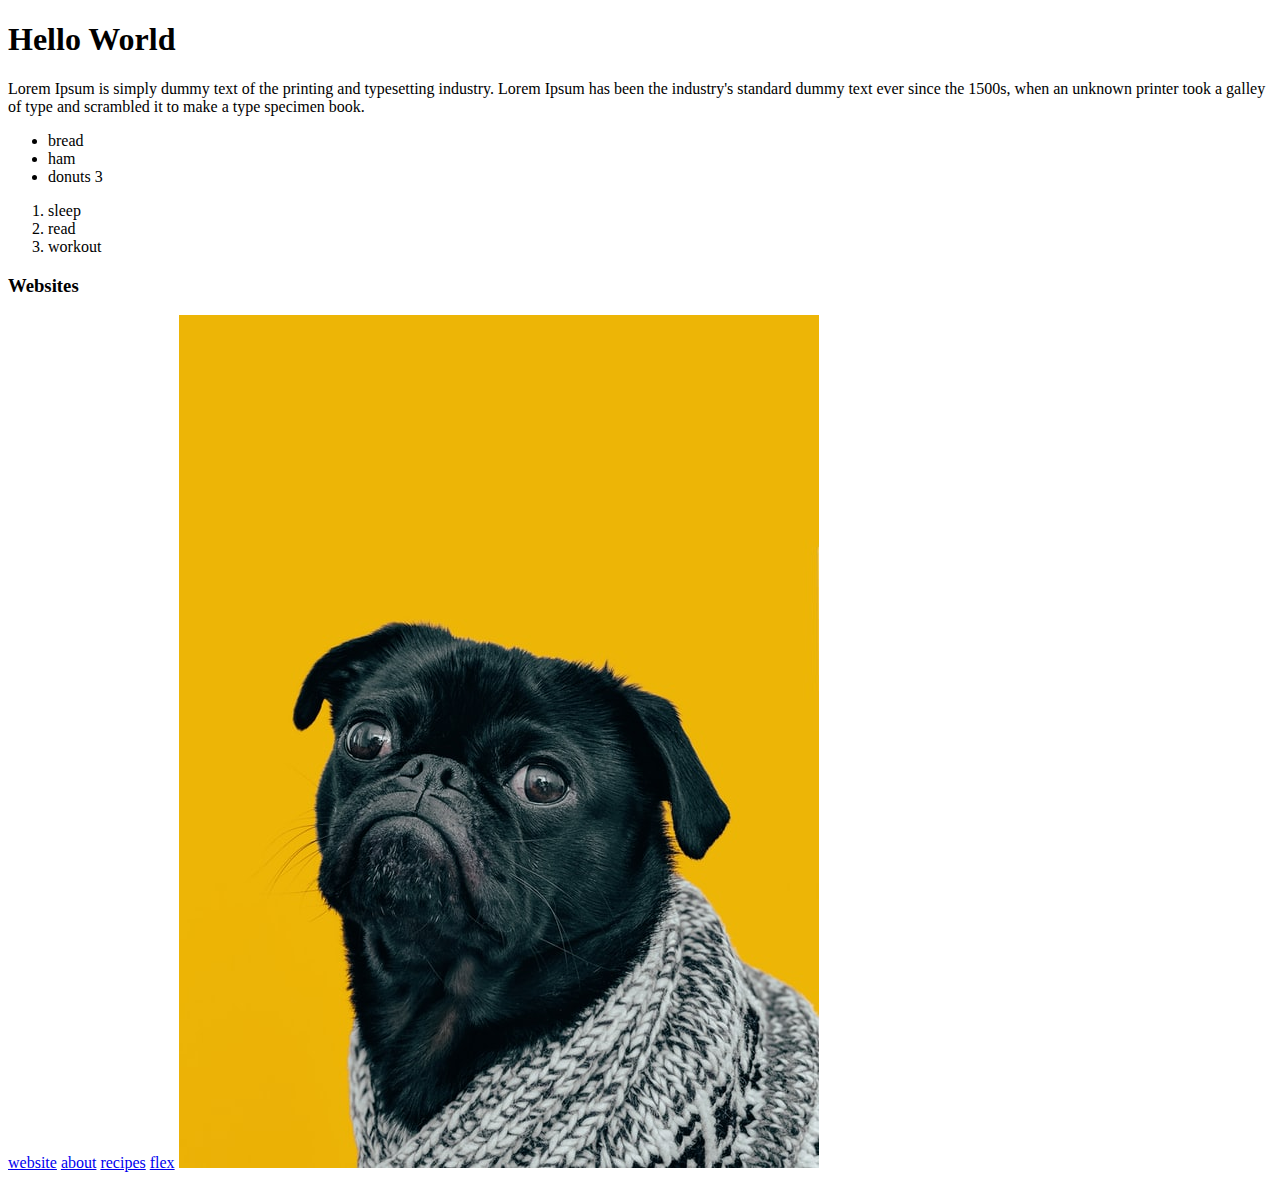
<file: index.html>
<!DOCTYPE html>
<html lang="en">
    <head>
        <meta charset="utf-8">
        <meta http-equiv="X-UA-Compatible" content="IE=edge">
        <meta name="viewport" content="width=device-width, initial-scale=1">
        <title>Home Page</title>
    </head>
    <body>
        <h1> Hello World</h1>

        <p> Lorem Ipsum is simply dummy text of the printing and typesetting industry. 
            Lorem Ipsum has been the industry's standard dummy text ever since the 1500s, 
            when an unknown printer took a galley of type and scrambled 
            it to make a type specimen book.</p>

            <ul>
                <li> bread </li>
                <li> ham </li>
                <li> donuts 3 </li>
            </ul>


            <ol>
                <li> sleep </li>
                <li> read </li>
                <li> workout </li>
            </ol>

            <h3> Websites </h3>
            <a href="https://www.google.com">website</a>
            <a href="pages/about.html">about</a>
            <a href="pages/recipes.html">recipes</a>
            <a href="pages/flexTest.html">flex</a>

            <img src="images/dog.jpg">
        
    </body>
</html>
</file>
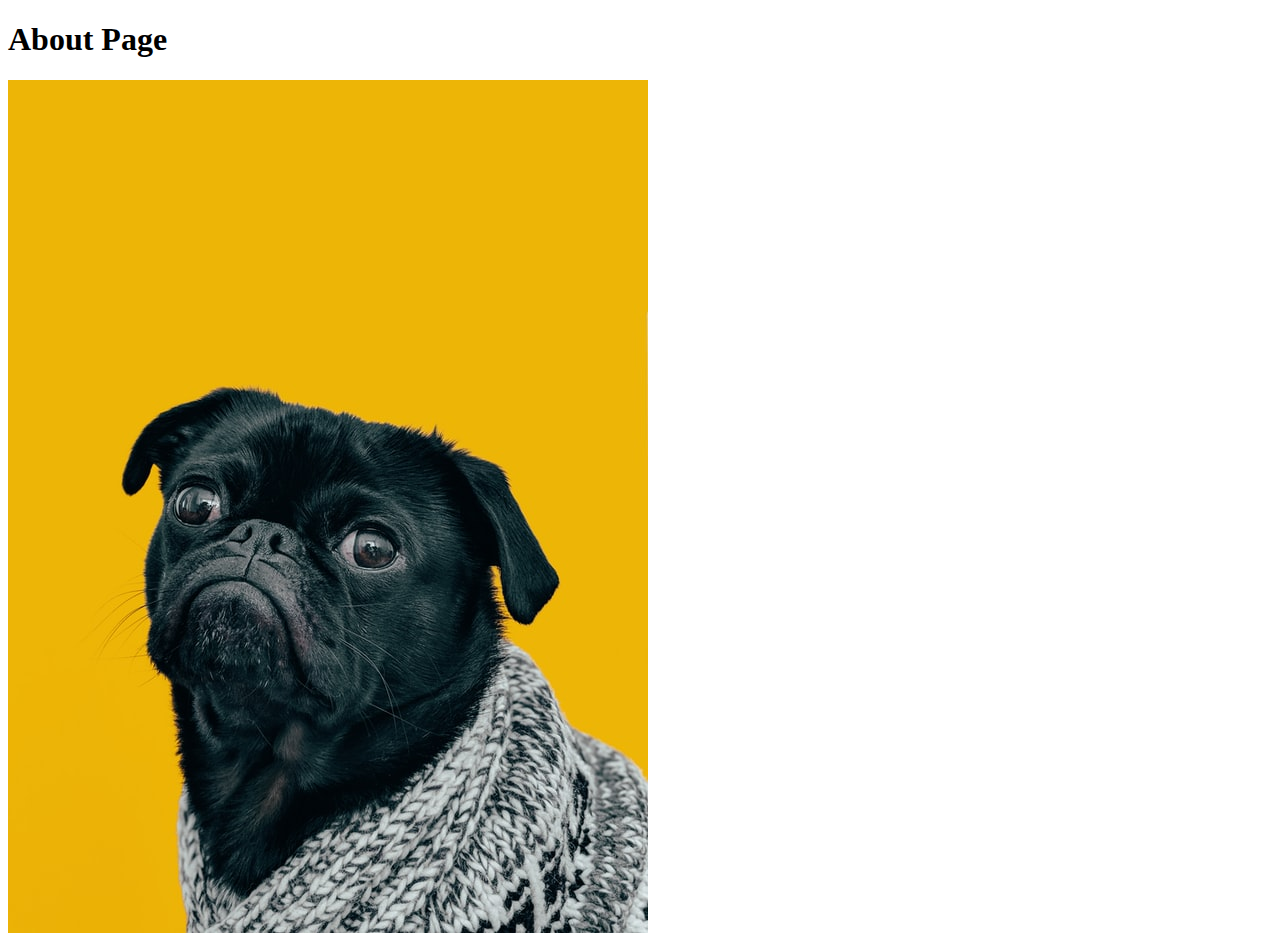
<file: pages/about.html>
<!DOCTYPE html>
<html lang="en">
<head>
    <meta charset="UTF-8">
    <meta http-equiv="X-UA-Compatible" content="IE=edge">
    <meta name="viewport" content="width=device-width, initial-scale=1.0">
    <title>Document</title>
</head>
<body>

    <h1>About Page</h1>

    <img src="../images/dog.jpg">
    
</body>
</html>
</file>
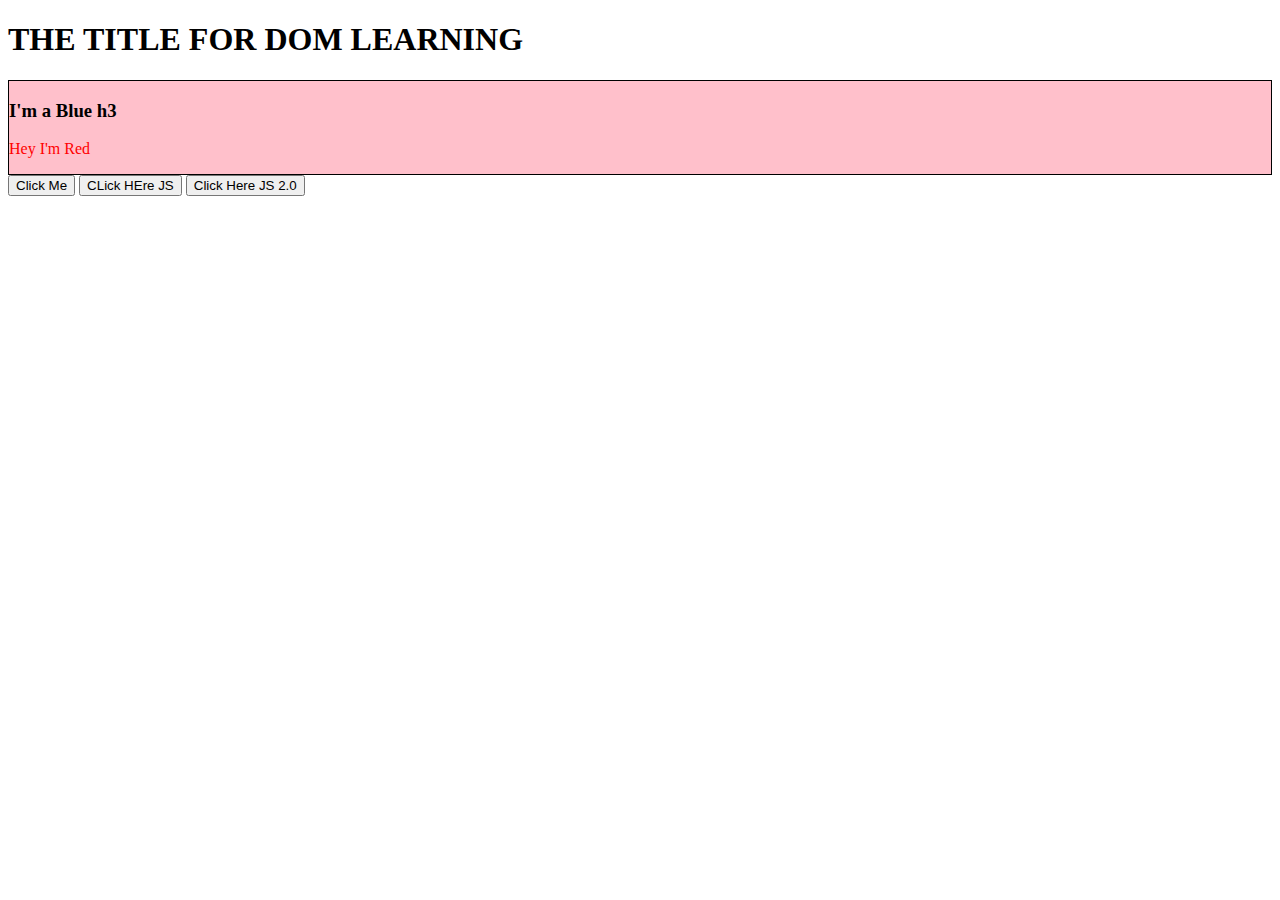
<file: pages/DOM.html>
<!DOCTYPE html>
<html lang="en">
<head>
    <meta charset="UTF-8">
    <meta http-equiv="X-UA-Compatible" content="IE=edge">
    <meta name="viewport" content="width=device-width, initial-scale=1.0">
    <title>DOM Learning</title>
    <script src = "../JS/DOM.js" defer></script>
</head>
<body>

    <h1>
        THE TITLE FOR DOM LEARNING
    </h1>

    <div id="container"></div>

    <!-- HTML code for Event Lister --> 
    <button onclick="alert('Hello World')"> Click Me </button>
    
    <!-- JavaScript Way -->
    <button id="btn"> CLick HEre JS </button>

    <!-- Ideal JS Method -->
    <button id="JSbtn"> Click Here JS 2.0</button>
    
</body>
</html>
</file>
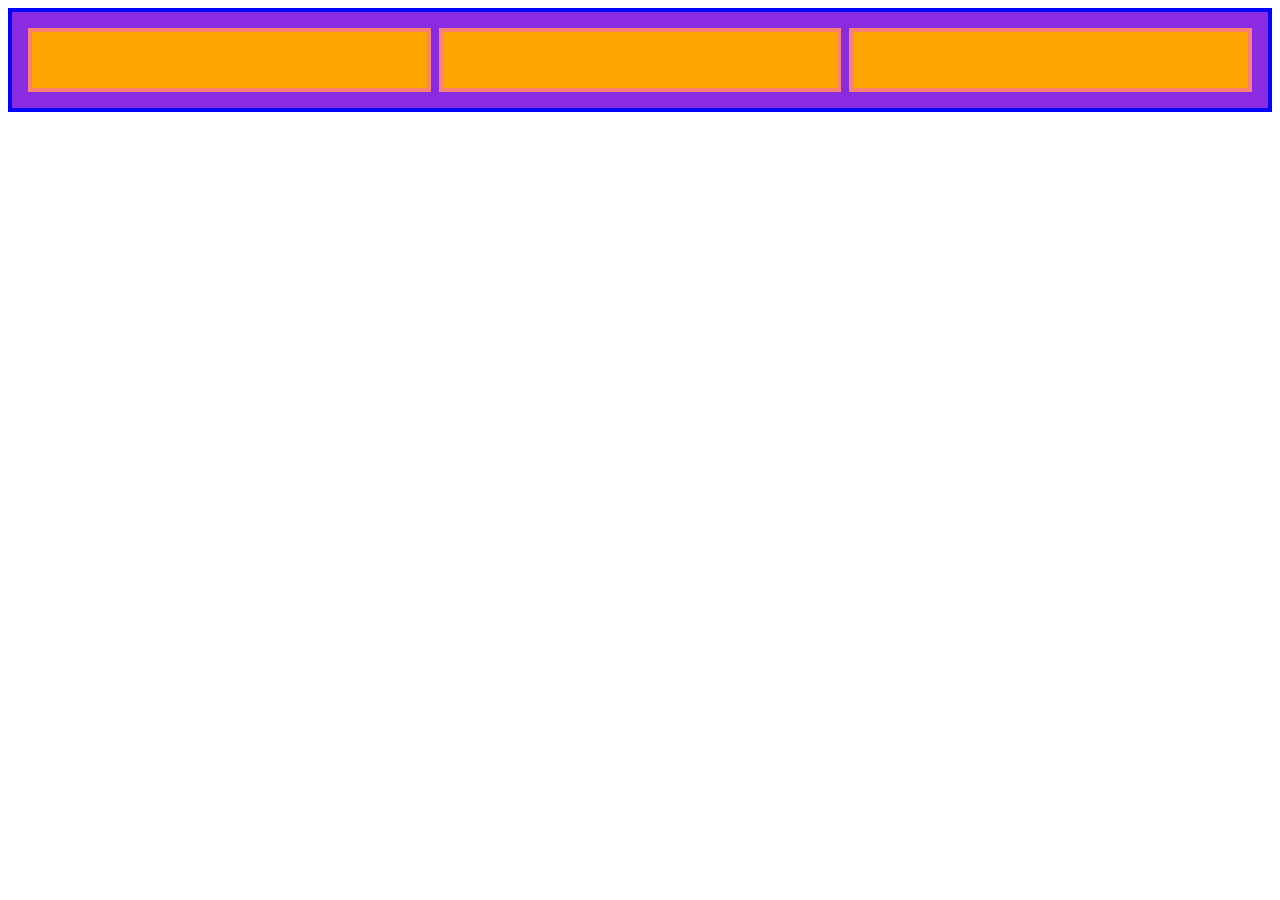
<file: pages/flexTest.html>
<!DOCTYPE html>
<html lang="en">
<head>
    <meta charset="UTF-8">
    <meta http-equiv="X-UA-Compatible" content="IE=edge">
    <meta name="viewport" content="width=device-width, initial-scale=1.0">
    <title>Test Flex</title>
    <link href="../CSS/flex.css" rel="stylesheet">
</head>
<body>

    <div class = "flex-container">
        <div class = "flex-item"></div>
        <div class = "flex-item"></div>
        <div class = "flex-item"></div>
    </div>
    
</body>
</html>
</file>
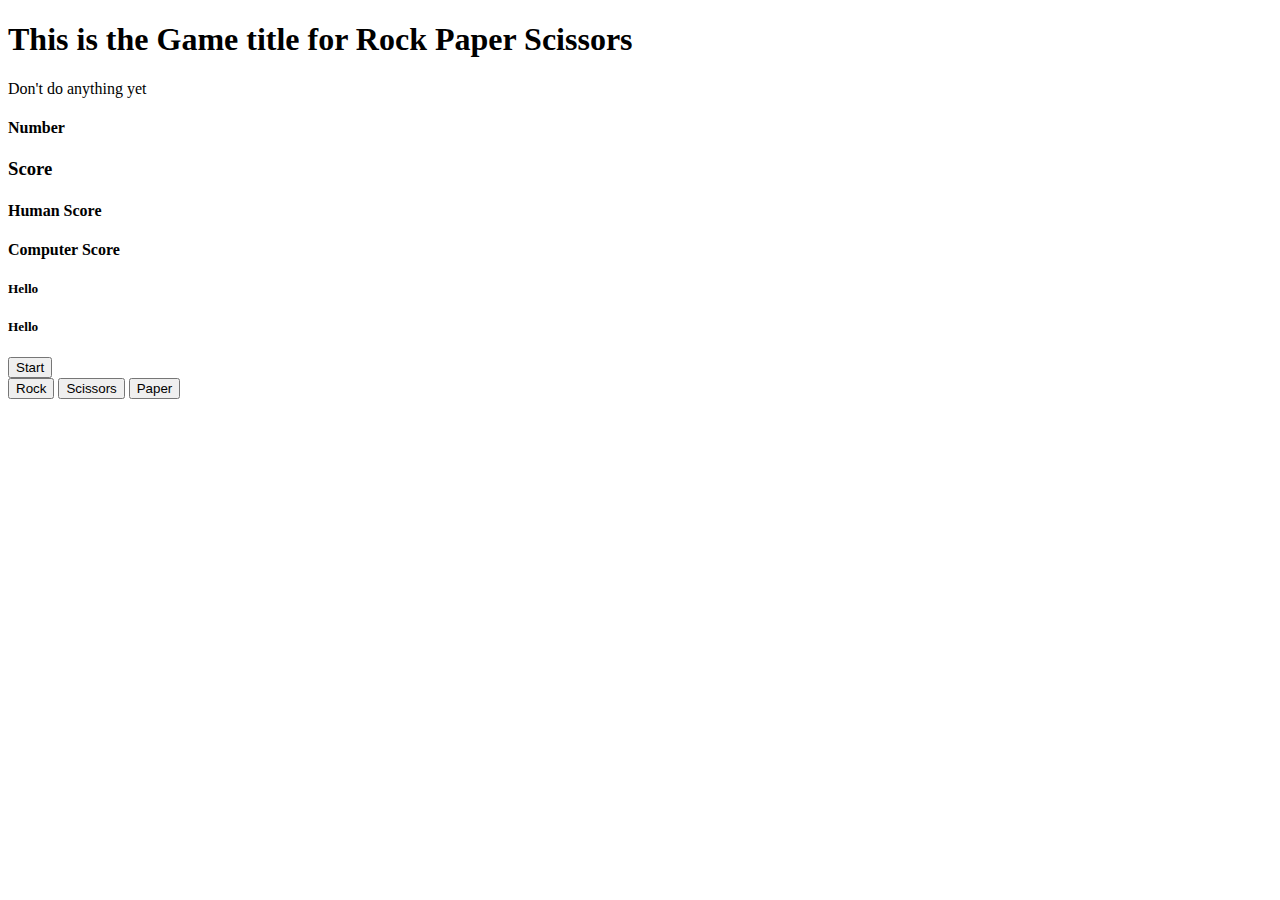
<file: pages/game.html>
<!DOCTYPE html>
<html lang="en">
<head>
    <meta charset="UTF-8">
    <meta http-equiv="X-UA-Compatible" content="IE=edge">
    <meta name="viewport" content="width=device-width, initial-scale=1.0">
    <title>Game</title>
    <script src ="../JS/game2.js" defer></script>
</head>
<body>

        <h1> This is the Game title for Rock Paper Scissors</h1>
        <p> Don't do anything yet </p> 

        <h4> Number </h4>

        <h3> Score </h3>
        <h4 class="humanScore"> Human Score </h4>
        <h4 class="comScore"> Computer Score </h4>

        <h5 class="humanPick"> Hello </h5>
        <h5 class="comPick"> Hello </h5>

        <button class="start"> Start </button>

        <div class="block">
            <button class="rock"> Rock </button>
            <button class="scissors"> Scissors </button>
            <button class="paper"> Paper </button>
        </div>

        
    
</body>
</html>
</file>
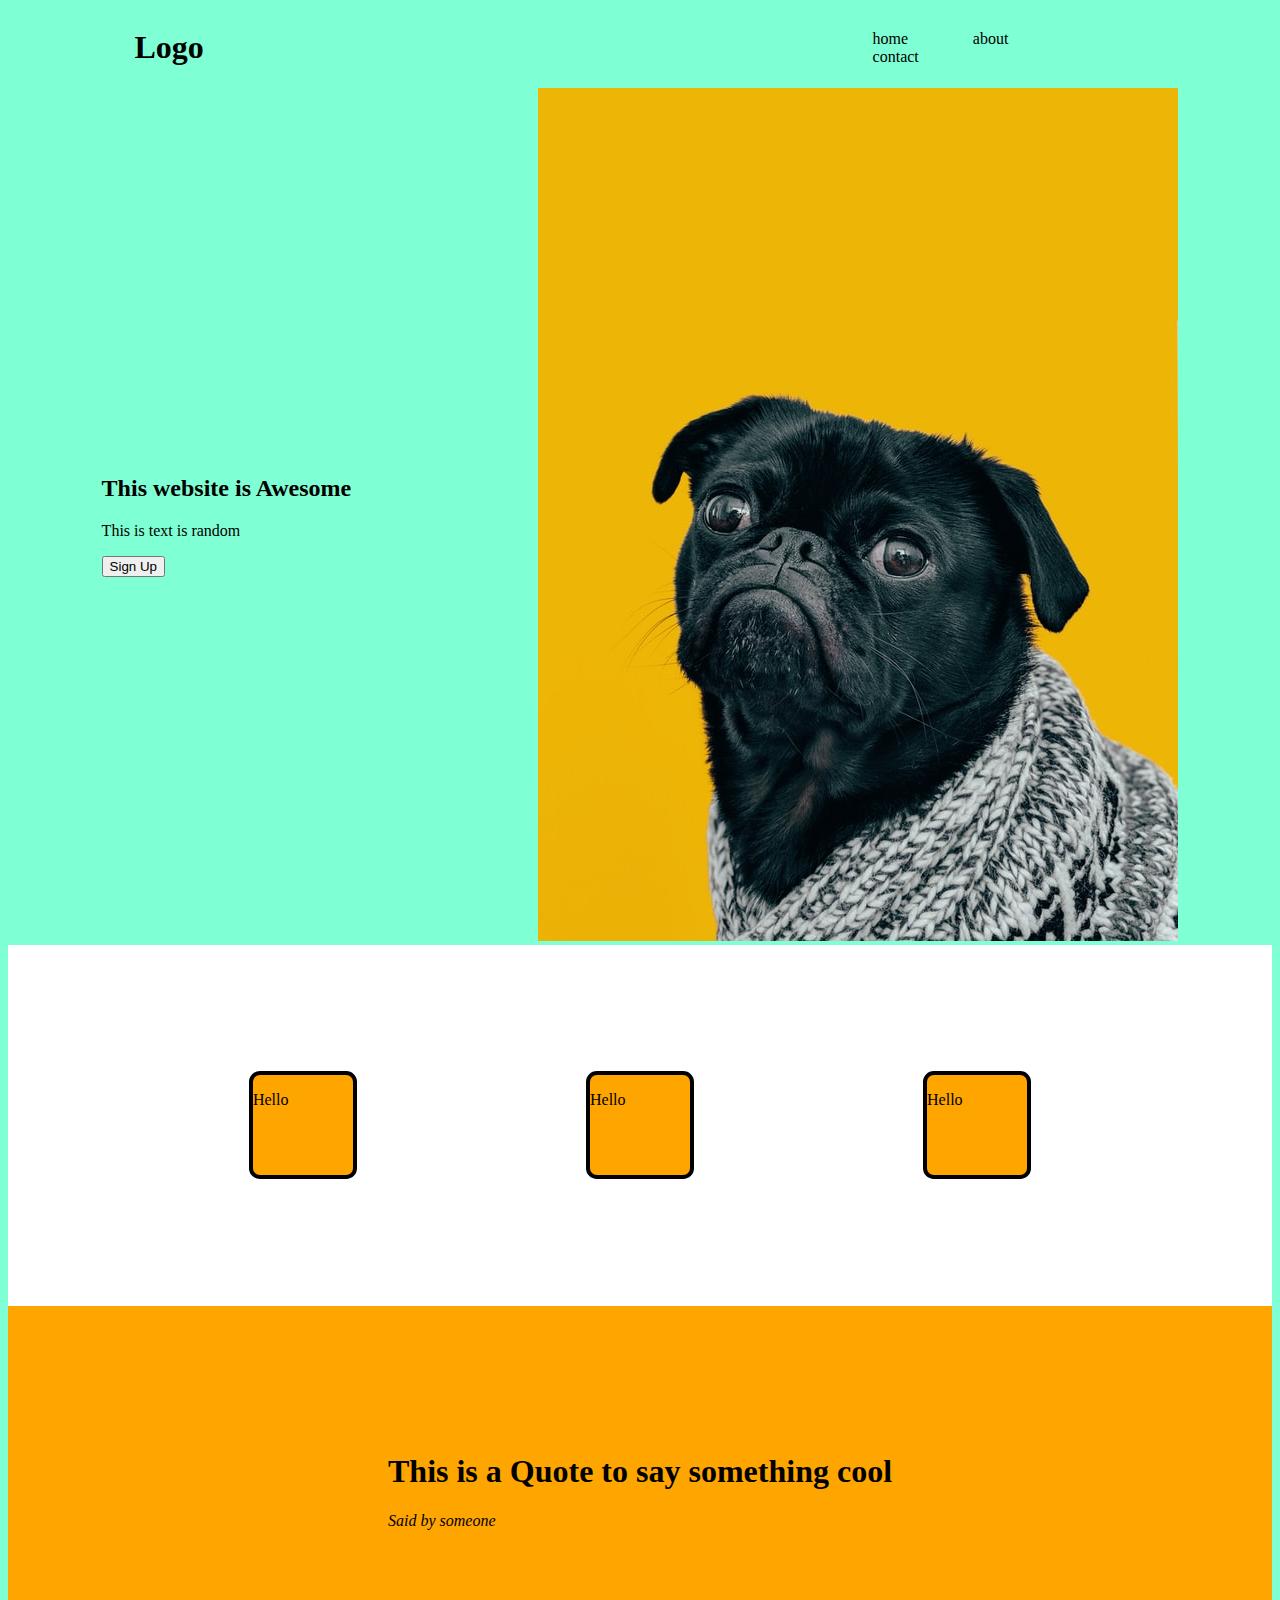
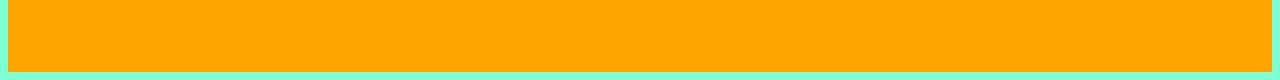
<file: pages/landingPage.html>
<!DOCTYPE html>
<html lang="en">
<head>
    <meta charset="UTF-8">
    <meta http-equiv="X-UA-Compatible" content="IE=edge">
    <meta name="viewport" content="width=device-width, initial-scale=1.0">
    <title>Landing Page</title>
    <link href="../CSS/landingPage.css" rel="stylesheet">
</head>
<body>

    <div class="navbar">
        <div>
            <h1> Logo </h1>
        </div>
        <div class = "navBox">
            <a class = "navItems" >  home </a>
            <a class = "navItems">  about  </a>
            <a class = "navItems"> contact  </a>
        </div>
    </div>

    <div class = "header">
        <div>
            <h2> This website is Awesome </h2>
            <p> This is text is random </p>
            <button> Sign Up </button>
        </div>

        <div>
            <img src="../images/dog.jpg">
        </div>
    </div>

    <div class = "banner content">
        <div class=" item"> <p> Hello </p> </div>
        <div class=" item"> <p> Hello </p> </div>
        <div class=" item"> <p> Hello </p> </div>
    </div>

    <div class="bannerText">
        <div> 
            <h1> This is a Quote to say something cool </h1> 
            <p> <i> Said by someone </i></p>
        </div>

    </div>
    
</body>
</html>
</file>
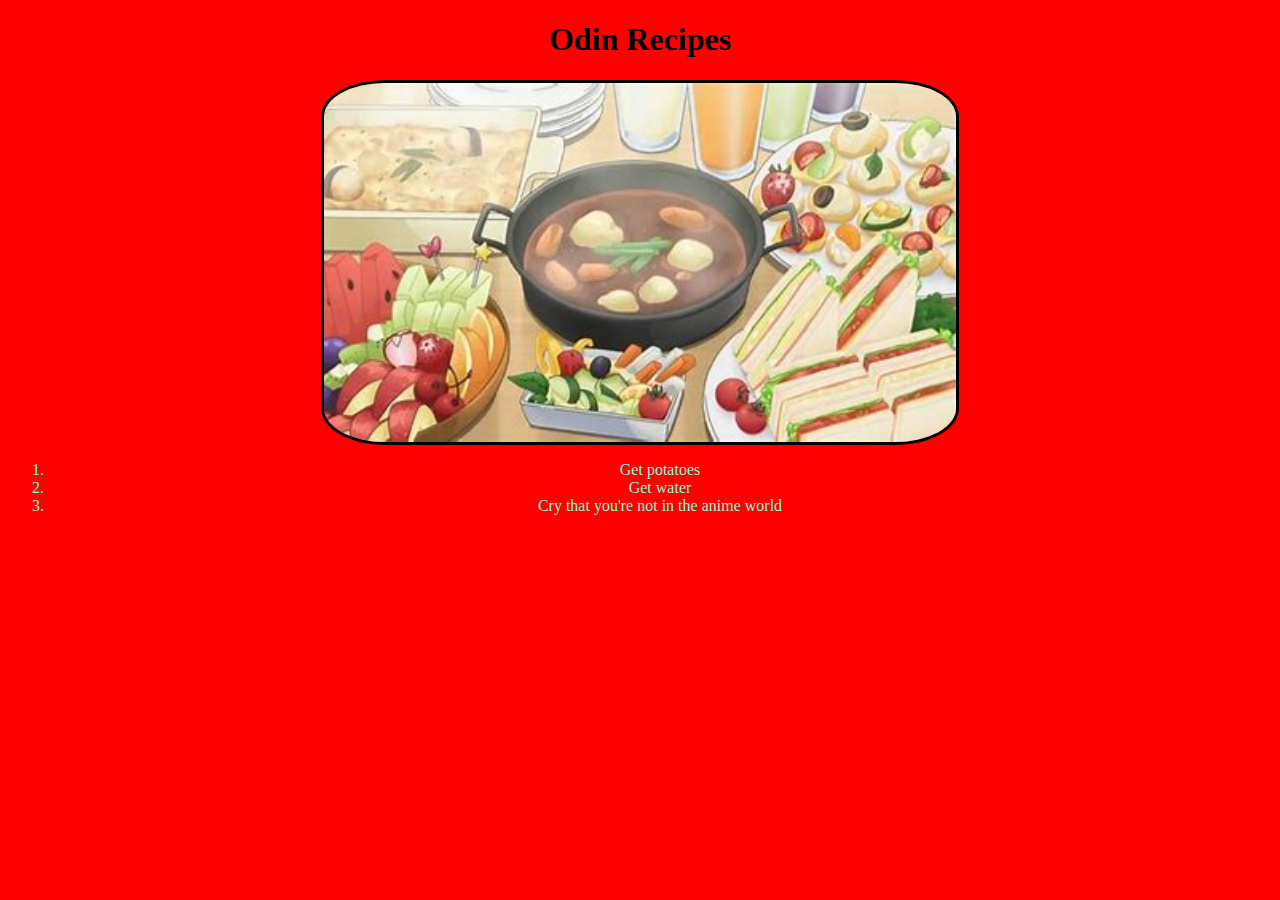
<file: pages/recipes.html>
<!DOCTYPE html>
<html lang="en">
<head>
    <meta charset="UTF-8">
    <meta http-equiv="X-UA-Compatible" content="IE=edge">
    <meta name="viewport" content="width=device-width, initial-scale=1.0">
    <title>Recipe Website</title>
    <link href="../CSS/recipeCSS.css" rel="stylesheet">
</head>
<body>

    <h1> Odin Recipes </h1>
    <img src="../images/animeFood.jpg">

    <ol>
        <li> Get potatoes </li>
        <li> Get water </li>
        <li> Cry that you're not in the anime world</li>
    </ol>
    
</body>
</html>
</file>
<file: CSS/flex.css>
.flex-container{
    background: blueviolet;
    padding: 16px;
    border: 4px solid blue;
    gap: 8px;
    display: flex;
}

.flex-item{
    background: orange;
    border: 4px solid salmon;
    height: 48px;
    flex: 1 1 auto;
    padding: 4px;
}
</file>
<file: CSS/landingPage.css>
body {
     background-color: aquamarine;
 }

 /* Navbar */ 
 .navbar{
     display:flex;
     justify-content: space-between;
     align-items: center;
     width: 80%;
     margin:auto;
 }

 .navBox{
     width: 30%;
 }

 .navItems {
     padding: 10%;
 }

 /* Header */

 .header {
     display:flex;
     justify-content: space-around;
     align-items: center;
 }

 /* Content */

.banner{
    display:flex;
    flex-direction: row;
    justify-content:space-around;
    padding: 10%;
    background-color: white;
}

 .item{
    background-color: orange;
    border: 4px solid black;
    border-radius: 10%;
    width: 100px;
    height: 100px;
    
 }

 /*Text Banner */
 .bannerText{
    display:flex;
    flex-direction: row;
    justify-content:space-around;
    padding: 10%;
    background-color: orange;
     
 }
</file>
<file: CSS/recipeCSS.css>
body {
    background: red;
}

p {
    color: blue;
}

li {
    color:aquamarine;
    text-align: center;
}

h1, h2{
    text-align: center;
}

img{
    display: block;
    border-radius: 10%;
    border-style: solid;
    margin: auto;
    width: 50%;
}
</file>
